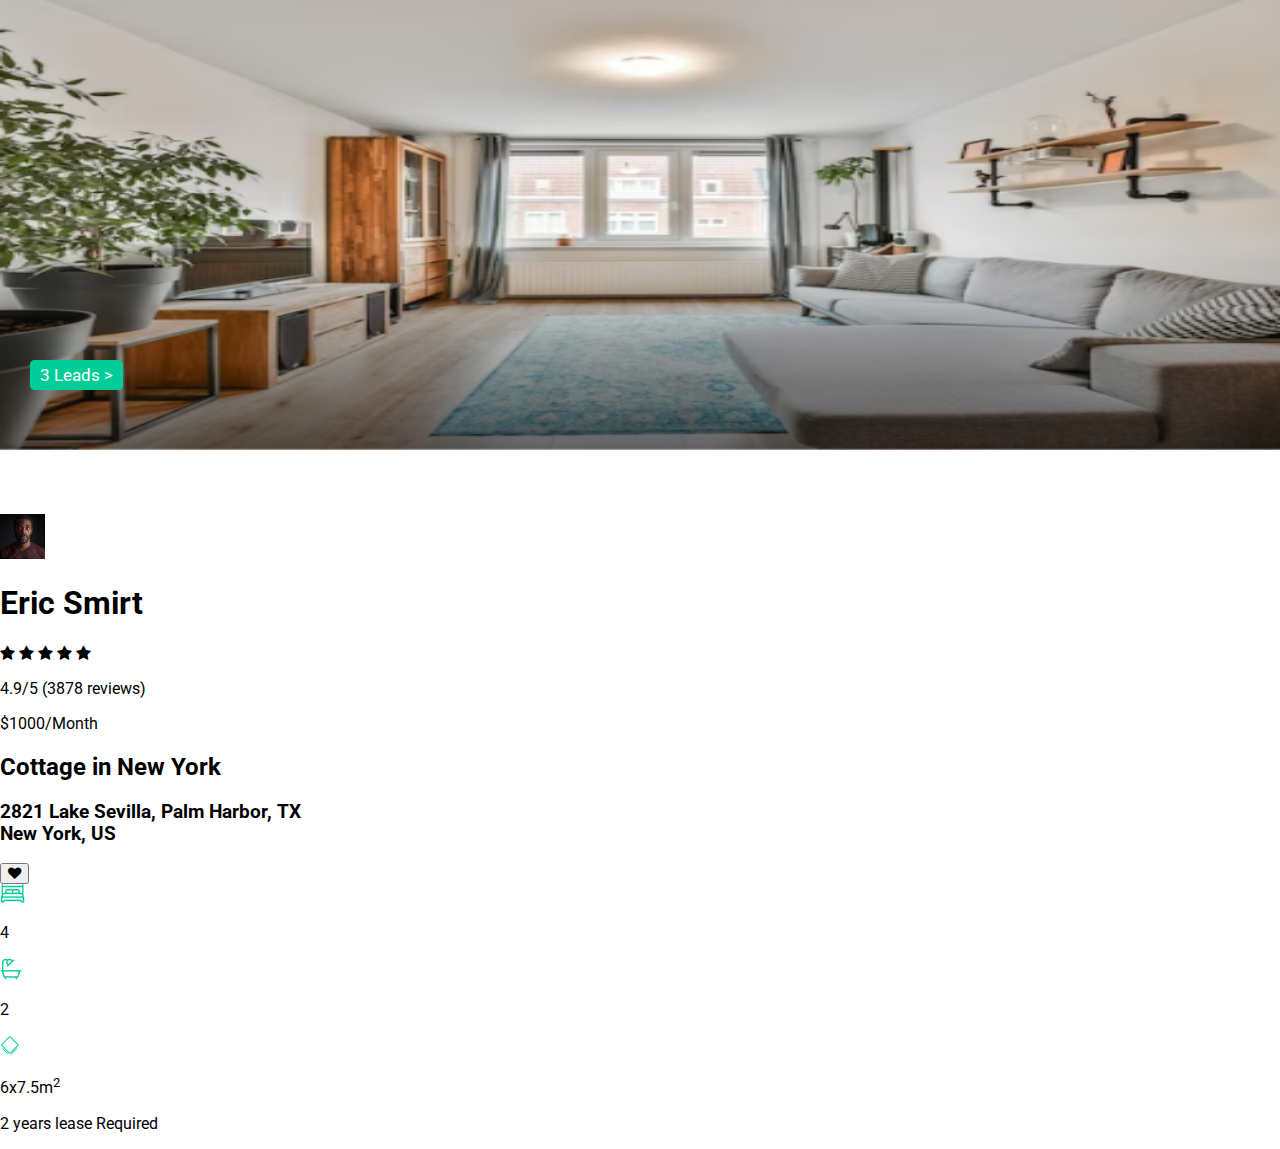
<file: index.html>
<!DOCTYPE html>
<html lang="en">
<head>
    <meta charset="UTF-8">
    <meta name="viewport" content="width=device-width, initial-scale=1.0">
    <link rel="preconnect" href="https://fonts.googleapis.com">
    <link rel="preconnect" href="https://fonts.gstatic.com" crossorigin>
    <link href="https://fonts.googleapis.com/css2?family=Raleway:ital,wght@0,100..900;1,100..900&family=Roboto:ital,wght@0,100..900;1,100..900&display=swap" rel="stylesheet">
    <link rel="stylesheet" href="https://maxcdn.bootstrapcdn.com/font-awesome/4.7.0/css/font-awesome.min.css">
    <link rel="stylesheet" href="./src/style.css">
    <title>Real Estate Component</title>
</head>
<body>
    <div class="prev-container">
        <img class="prev-img" src="./Assets/images/Rectangle 64.png" alt="preview image of house">
        <div class="modal-content">
            <a href="" class="rent-link">Rent Now</a>
            <a href="">3 Leads ></a href="">
        </div>
    </div>
    <div class="house-details">
            <div class="top-details">
                <div>
                    <img src="./Assets/images/profile-img.png" alt="Agent profile image">
                    <div class="agent-details">
                        <h1 class="agent-name">Eric Smirt</h1>
                        <div class="agent-rating">
                            <i class="fa fa-star" aria-hidden="true"></i>
                            <i class="fa fa-star" aria-hidden="true"></i>
                            <i class="fa fa-star" aria-hidden="true"></i>
                            <i class="fa fa-star" aria-hidden="true"></i>
                            <i class="fa fa-star" aria-hidden="true"></i>
                        </div>
                        <p>4.9/5 (3878 reviews)</p>
                    </div>
                </div>
                <p class="price-value"><span class="price">$1000</span>/Month</p>
            </div>
            <div class="mid-details">
                <div>
                    <h2>Cottage in New York</h2>
                    <h3>2821 Lake Sevilla, Palm Harbor, TX <br>New York, US</h3>
                </div>
                <button class="select-btn" id="select-btn"><i class="fa fa-heart" aria-hidden="true"></i></button>
            </div>
            <div class="bottom-details">
                <div>
                    <img src="./Assets/icons/bed.png" alt="bed icon">
                    <p>4</p>
                </div>
                <div>
                    <img src="./Assets/icons/bath.png" alt="bath icon">
                    <p>2</p>
                </div>
                <div>
                    <img src="./Assets/icons/box.png" alt="box icon">
                    <p>6x7.5m<sup>2</sup></p>
                </div>
                <p>2 years lease Required</p>
            </div>
    </div>
    
    <script src="./src/script.js"></script>
</body>
</html>
</file>
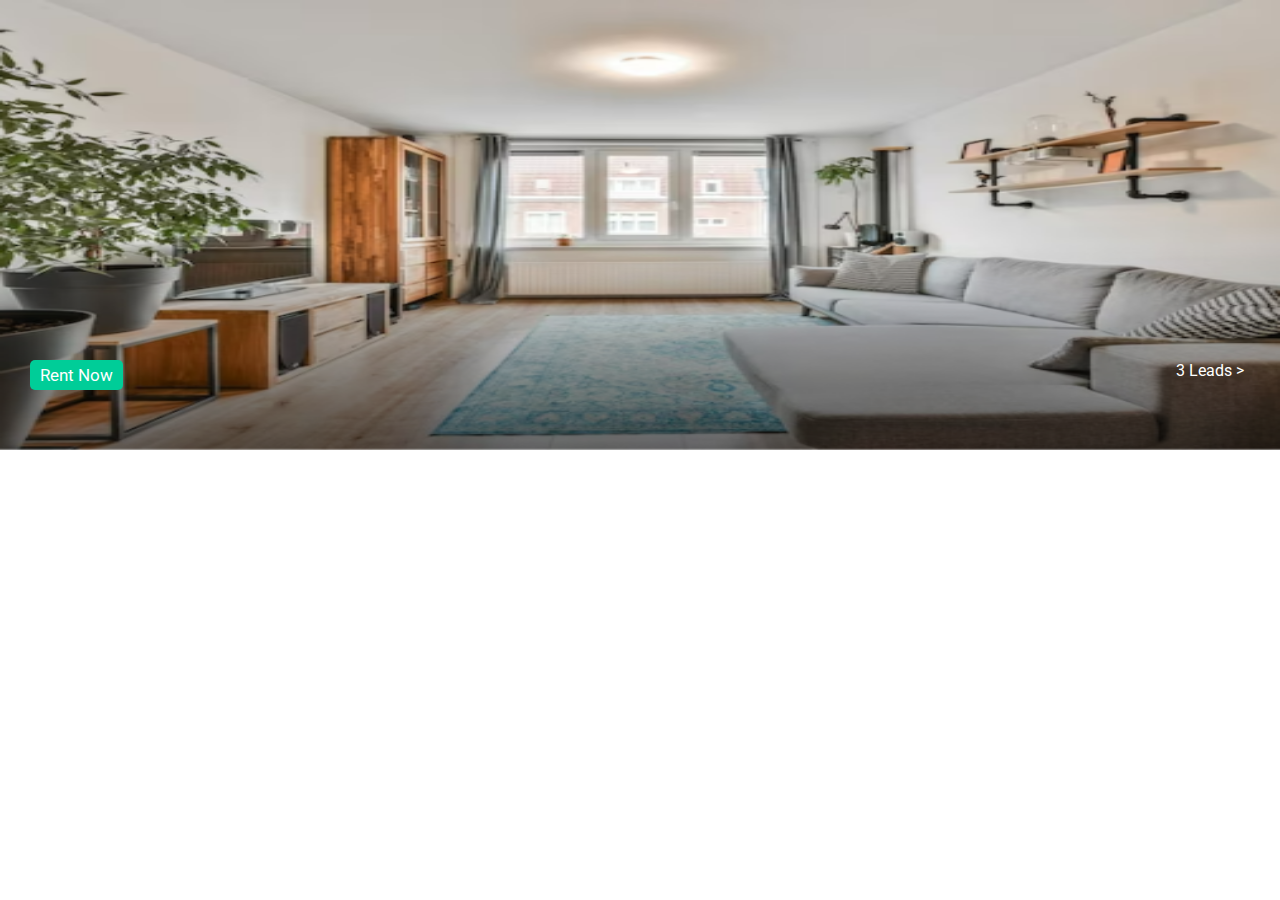
<file: src/index.html>
<!DOCTYPE html>
<html lang="en">
<head>
    <meta charset="UTF-8">
    <meta name="viewport" content="width=device-width, initial-scale=1.0">
    <link rel="preconnect" href="https://fonts.googleapis.com">
    <link rel="preconnect" href="https://fonts.gstatic.com" crossorigin>
    <link href="https://fonts.googleapis.com/css2?family=Roboto:ital,wght@0,100..900;1,100..900&display=swap" rel="stylesheet">
    <link rel="stylesheet" href="./style.css">
    <title>Real Estate Component</title>
</head>
<body>
    <div class="prev-container">
        <img class="prev-img" src="./../Assets/images/Rectangle 64.png" alt="preview image of house">
        <div class="modal-content">
            <a href="">Rent Now</a>
            <button class="leads-btn">3 Leads ></button>
        </div>
    </div>
    
    <script src="./script.js"></script>
</body>
</html>
</file>
<file: src/style.css>
body{
    margin: 0;
    padding: 0;
    font-family: 'Roboto', sans-serif;
}

.prev-img{
    width: 100vw;
    height: 50vh;
}

.modal-content{
    padding: 30px;
}

.prev-container a,
.prev-container button{
    position: absolute;
    top: 40%;
    font-size: 17px;
}

.prev-container a{
    text-decoration: none;
    color: #fff;
    background-color: #00CD98;
    padding: 5px 10px;
    border-radius: 5px;
}

.prev-container button{
    right: 30px;
    font: inherit;
    background: none;
    border: none;
    color: #fff;
    cursor: pointer;
}
</file>
